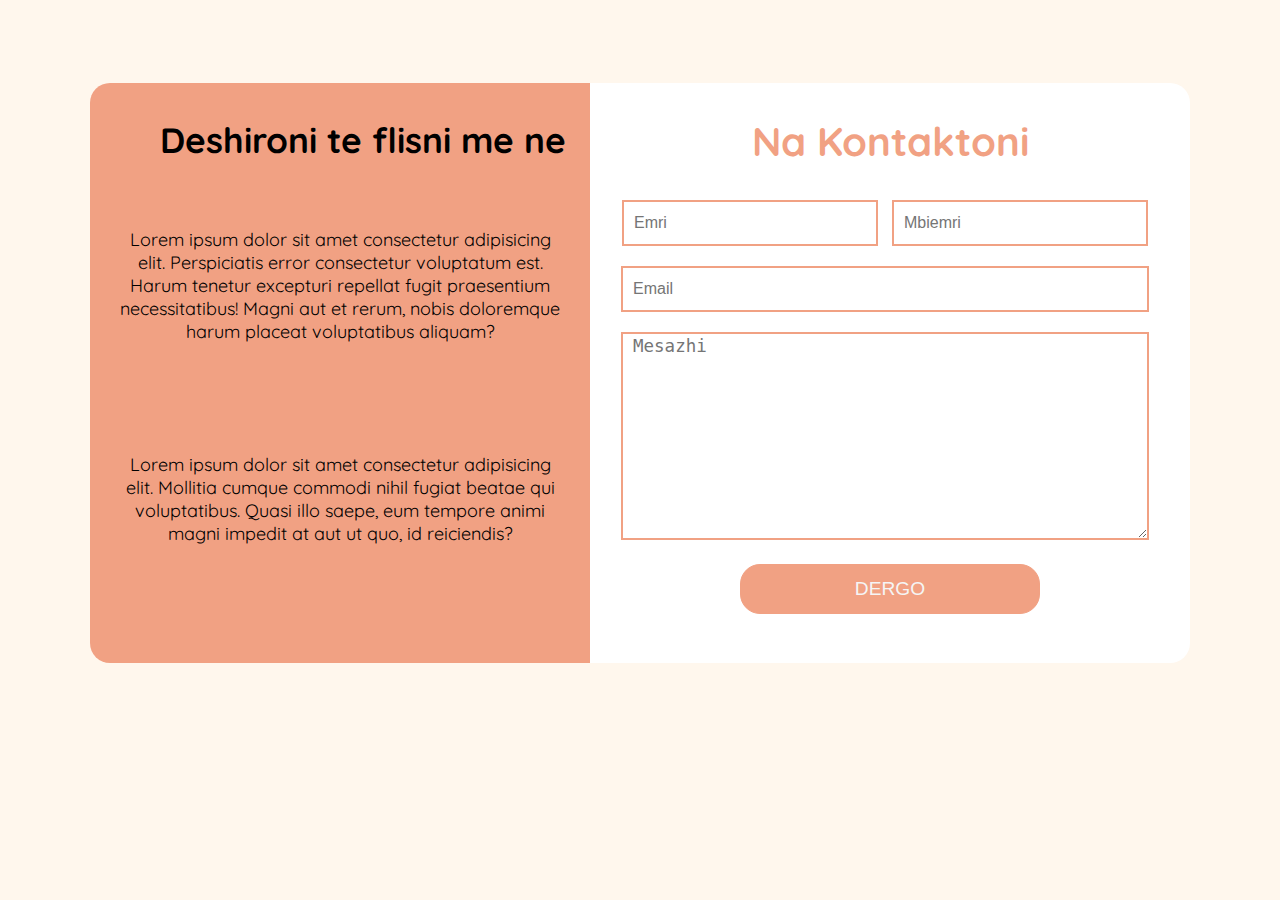
<file: Contact/index.html>
<!DOCTYPE html>
<html lang="en">
<head>
    <meta charset="UTF-8">
    <meta http-equiv="X-UA-Compatible" content="IE=edge">
    <meta name="viewport" content="width=device-width, initial-scale=1.0">
    <title>Contact</title>
    <link rel="stylesheet" href="contact.css">
</head>
<body>
    <div class="container">
        <div class="pershkrimi">
            <h3>Deshironi te flisni me ne</h3>
            <p>Lorem ipsum dolor sit amet consectetur adipisicing elit. Perspiciatis error consectetur voluptatum est. Harum tenetur excepturi repellat fugit praesentium necessitatibus! Magni aut et rerum, nobis doloremque harum placeat voluptatibus aliquam?</p>
            <br>
            <p>Lorem ipsum dolor sit amet consectetur adipisicing elit. Mollitia cumque commodi nihil fugiat beatae qui voluptatibus. Quasi illo saepe, eum tempore animi magni impedit at aut ut quo, id reiciendis?</p>
        </div>
        <div class="content">
            <h2>Na Kontaktoni</h2>

           <form action="" class="forma">
               
                <input type="text" placeholder="Emri" id="emri">
                <input type="text" placeholder="Mbiemri" id="emri">
                <br> <br>
                <input type="email" placeholder="Email" id="email">
                <br> <br>
                <textarea name="" id="" cols="30" rows="10" placeholder="Mesazhi"></textarea>
                <br><br>
                <button id="btn">DERGO</button>
            </form>
        </div>
    </div>
</body>
</html>
</file>
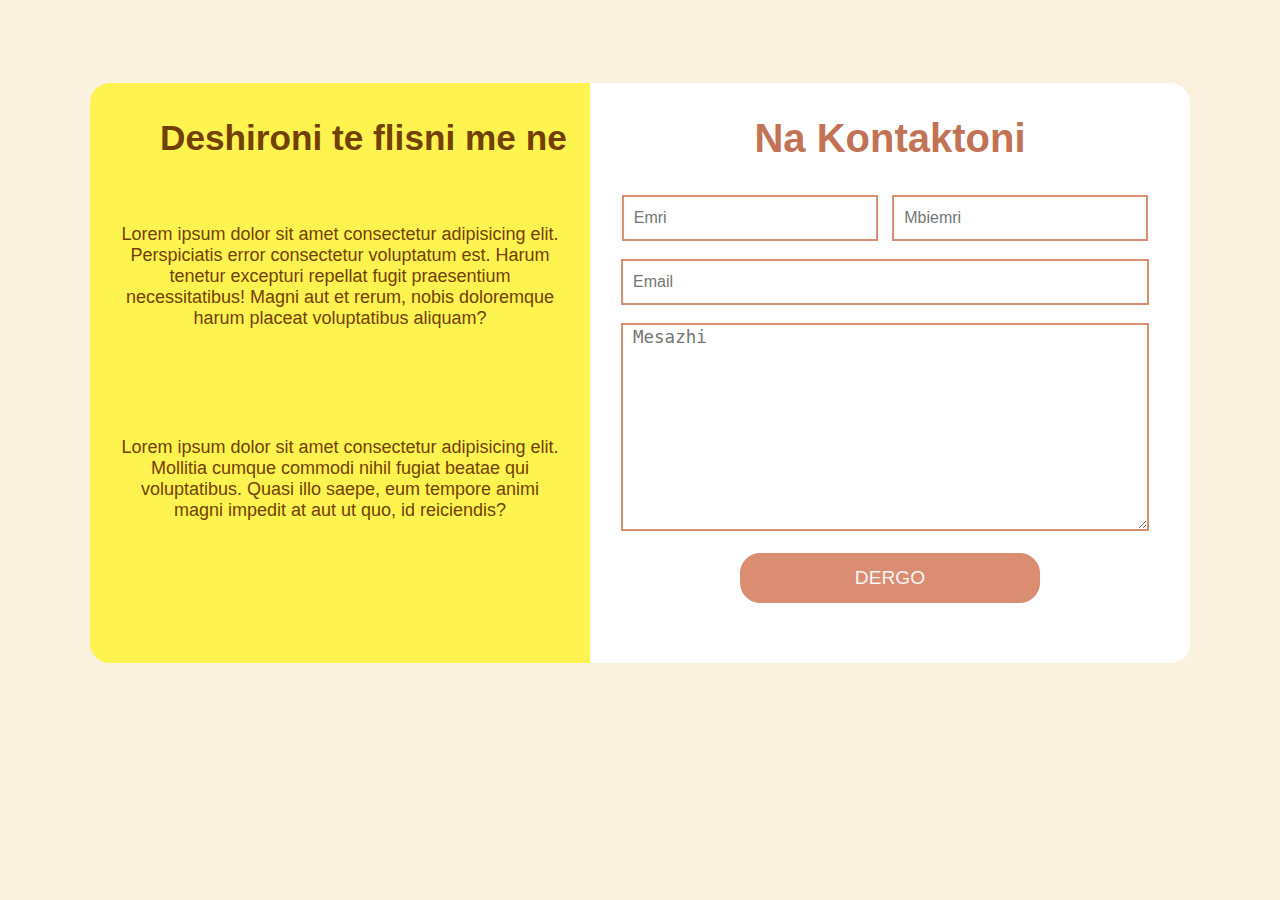
<file: OneDrive/Desktop/Tech Heroes/PROJEKTI FINAL/index.html>
<!DOCTYPE html>
<html lang="en">
<head>
    <meta charset="UTF-8">
    <meta http-equiv="X-UA-Compatible" content="IE=edge">
    <meta name="viewport" content="width=device-width, initial-scale=1.0">
    <title>Contact</title>
    <link rel="stylesheet" href="contact.css">
</head>
<body>
    <div class="container">
        <div class="pershkrimi">
            <h3>Deshironi te flisni me ne</h3>
            <p>Lorem ipsum dolor sit amet consectetur adipisicing elit. Perspiciatis error consectetur voluptatum est. Harum tenetur excepturi repellat fugit praesentium necessitatibus! Magni aut et rerum, nobis doloremque harum placeat voluptatibus aliquam?</p>
            <br>
            <p>Lorem ipsum dolor sit amet consectetur adipisicing elit. Mollitia cumque commodi nihil fugiat beatae qui voluptatibus. Quasi illo saepe, eum tempore animi magni impedit at aut ut quo, id reiciendis?</p>
        </div>
        <div class="content">
            <h2>Na Kontaktoni</h2>

           <form action="" class="forma">
               
                <input type="text" placeholder="Emri" id="emri">
                <input type="text" placeholder="Mbiemri" id="emri">
                <br> <br>
                <input type="email" placeholder="Email" id="email">
                <br> <br>
                <textarea name="" id="" cols="30" rows="10" placeholder="Mesazhi"></textarea>
                <br><br>
                <button id="btn">DERGO</button>
            </form>
        </div>
    </div>
</body>
</html>
</file>
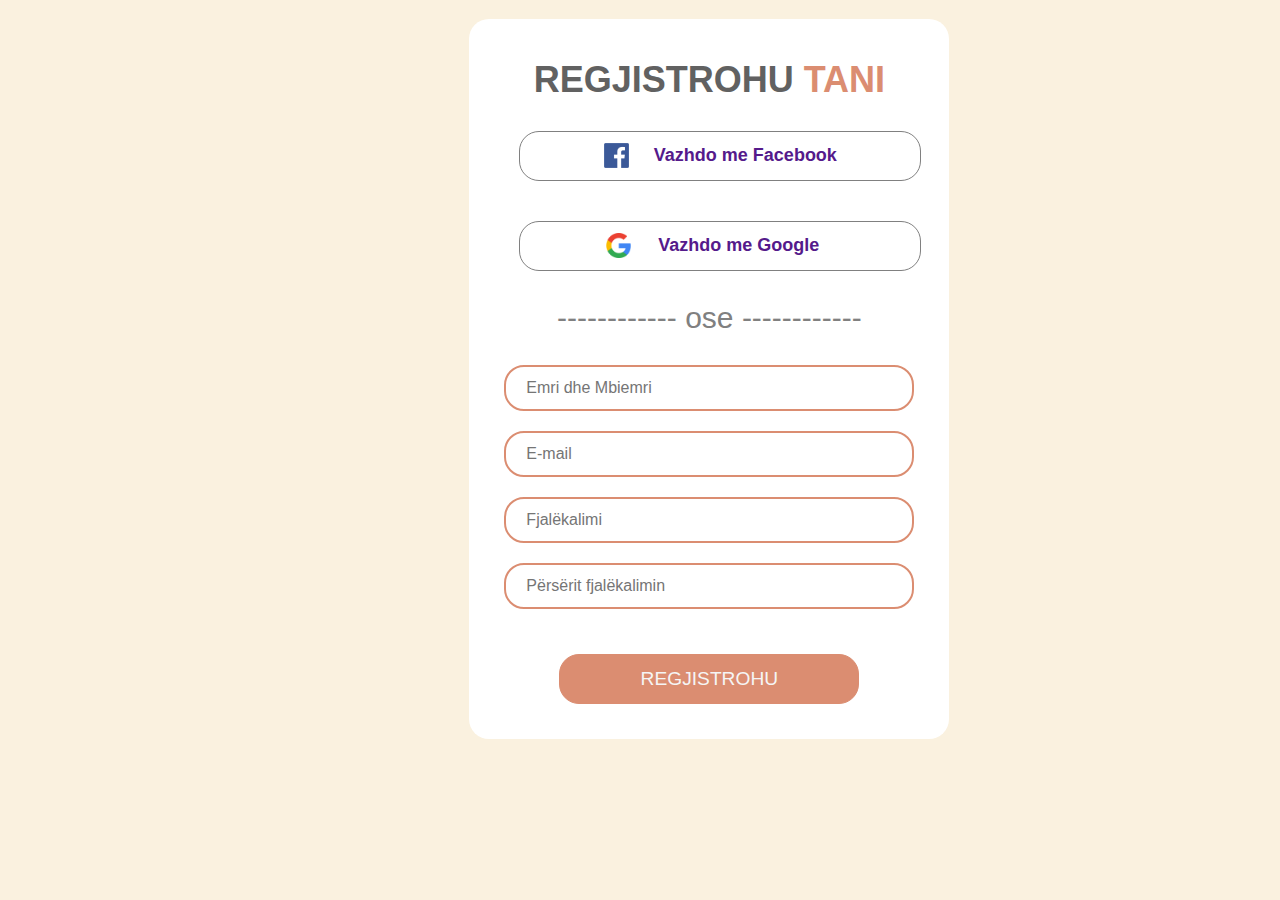
<file: register.html>
<!DOCTYPE html>
<html lang="en">
<head>
    <meta charset="UTF-8">
    <meta http-equiv="X-UA-Compatible" content="IE=edge">
    <meta name="viewport" content="width=device-width, initial-scale=1.0">
    <title>Register</title>
    <link rel="stylesheet" href="register.css">
</head>
<body>
    <div class="container">
        <div class="title">
            <h2>REGJISTROHU <span>TANI</span></h2>
        </div>
        <div class="facebook">
            <img src="Facebook.png" alt="">
            <p><a href="">Vazhdo me Facebook</a> </p>
        </div>
        <div class="google">
            <img src="Google.png" alt="">
            <p><a href="">Vazhdo me Google</a></p>
        </div>
        <div id="ose">
            <p>------------ ose ------------</p>
        </div>

        <form action="" class="forma">
            
            <input type="email" id="emri" placeholder="Emri dhe Mbiemri">
            <br>
            <input type="email" id="emri" placeholder="E-mail">
            <br>
            <input type="email" id="emri" placeholder="Fjalëkalimi ">
            <br>
            <input type="email" id="emri" placeholder="Përsërit fjalëkalimin">
            <br>

            <button id="btn">REGJISTROHU</button>
        </form>
    </div>
</body>
</html>
</file>
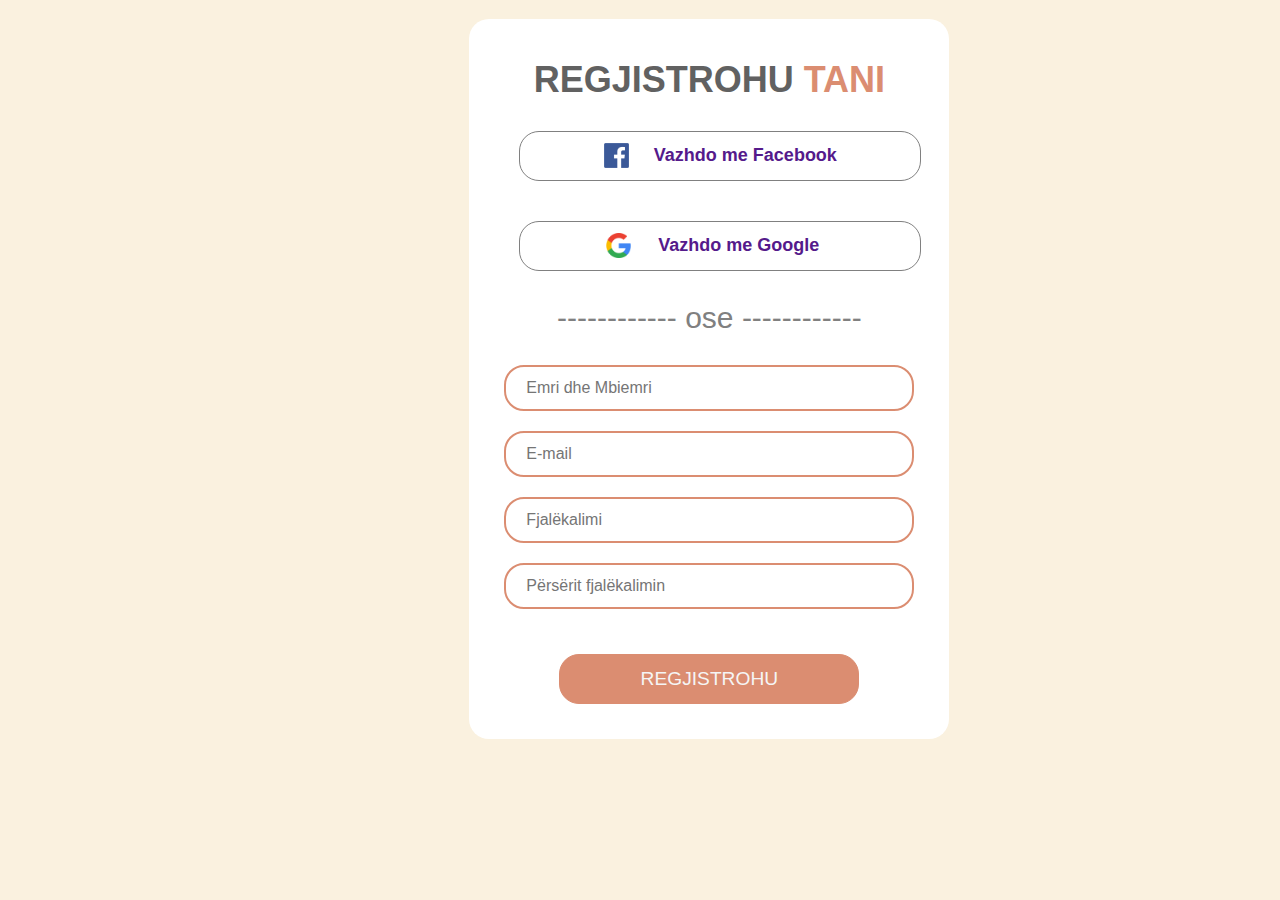
<file: OneDrive/Desktop/Tech Heroes/PROJEKTI FINAL/register.html>
<!DOCTYPE html>
<html lang="en">
<head>
    <meta charset="UTF-8">
    <meta http-equiv="X-UA-Compatible" content="IE=edge">
    <meta name="viewport" content="width=device-width, initial-scale=1.0">
    <title>Register</title>
    <link rel="stylesheet" href="register.css">
</head>
<body>
    <div class="container">
        <div class="title">
            <h2>REGJISTROHU <span>TANI</span></h2>
        </div>
        <div class="facebook">
            <img src="Facebook.png" alt="">
            <p><a href="">Vazhdo me Facebook</a> </p>
        </div>
        <div class="google">
            <img src="Google.png" alt="">
            <p><a href="">Vazhdo me Google</a></p>
        </div>
        <div id="ose">
            <p>------------ ose ------------</p>
        </div>

        <form action="" class="forma">
            
            <input type="email" id="emri" placeholder="Emri dhe Mbiemri">
            <br>
            <input type="email" id="emri" placeholder="E-mail">
            <br>
            <input type="email" id="emri" placeholder="Fjalëkalimi ">
            <br>
            <input type="email" id="emri" placeholder="Përsërit fjalëkalimin">
            <br>

            <button id="btn">REGJISTROHU</button>
        </form>
    </div>
</body>
</html>
</file>
<file: Contact/contact.css>
@import url('https://fonts.googleapis.com/css2?family=Quicksand&family=Roboto:wght@300&display=swap');


body{
    margin: 0%;
    padding: 0%;
    box-sizing: border-box;
    font-family: 'Quicksand', sans-serif;
    background-color: #FFF7ED;
}

.container{
    display: flex;
    justify-content: center;
    align-items: center;
    padding-top: 6.5%;
}

.pershkrimi{
    width: 500px;
    height: 580px;
    background-color: #F1A183;
    border-radius: 20px 0 0  20px;
}

.pershkrimi h3{
    font-size: 2.2rem;
    padding-left: 70px;
}
.pershkrimi p{
    text-align: center;
    margin: 30px;
    font-size: large;
    padding-top: 30px;
}
.content{
    width: 600px;
    height: 580px;
    background-color: white;
    text-align: center;
    border-radius: 0 20px 20px 0 ;
}

.content h2 {
    color: #F1A183;
    font-size: 2.5rem;
}


#emri{
    width: 15rem;
    height: 2.5rem;
    margin-right: 10px;
    font-size: medium;
    padding-left: 10px;
    border: 2px solid #F1A183;
}

#email{
    width: 32rem;
    height: 2.5rem;
    margin-right: 10px;
    font-size: medium;
    padding-left: 10px;
    border: 2px solid #F1A183;
}

form textarea{
    width: 32rem;
    margin-right: 10px;
    font-size: 17.5px;
    padding-left: 10px;
    border: 2px solid #F1A183;
}

#btn{
    width: 300px;
    height: 50px;
    background-color: #F1A183;
    border: 1px solid #F1A183;
    border-radius: 20px;
    font-size: larger;
    color: whitesmoke;
    cursor: pointer;
}

#btn:hover{
    background-color: #FFF7ED;
    color: #F1A183;
}
</file>
<file: OneDrive/Desktop/Tech Heroes/PROJEKTI FINAL/contact.css>
body{
    margin: 0%;
    padding: 0%;
    box-sizing: border-box;
    font-family: 'Gill Sans', 'Gill Sans MT', Calibri, 'Trebuchet MS', sans-serif;
    background-color: rgb(250, 241, 223);
}

.container{
    display: flex;
    justify-content: center;
    align-items: center;
    padding-top: 6.5%;
}

.pershkrimi{
    width: 500px;
    height: 580px;
    background-color: rgb(255, 243, 80);
    border-radius: 20px 0 0  20px;
}

.pershkrimi h3{
    font-size: 2.2rem;
    padding-left: 70px;
    color: rgb(114, 65, 2);
}
.pershkrimi p{
    text-align: center;
    margin: 30px;
    font-size: large;
    padding-top: 30px;
    color: rgb(114, 65, 2);
}
.content{
    width: 600px;
    height: 580px;
    background-color: white;
    text-align: center;
    border-radius: 0 20px 20px 0 ;
}

.content h2 {
    color: rgb(194, 114, 85);
    font-size: 2.5rem;
}


#emri{
    width: 15rem;
    height: 2.5rem;
    margin-right: 10px;
    font-size: medium;
    padding-left: 10px;
    border: 2px solid rgb(219, 141, 113);
}

#email{
    width: 32rem;
    height: 2.5rem;
    margin-right: 10px;
    font-size: medium;
    padding-left: 10px;
    border: 2px solid rgb(219, 141, 113);
}

form textarea{
    width: 32rem;
    margin-right: 10px;
    font-size: 17.5px;
    padding-left: 10px;
    border: 2px solid rgb(219, 141, 113);
}

#btn{
    width: 300px;
    height: 50px;
    background-color: rgb(219, 141, 113);
    border: 1px solid rgb(219, 141, 113);
    border-radius: 20px;
    font-size: larger;
    color: whitesmoke;
    cursor: pointer;
}

#btn:hover{
    background-color: rgb(253, 198, 95);
}
</file>
<file: register.css>
body{
    font-family: 'Gill Sans', 'Gill Sans MT', Calibri, 'Trebuchet MS', sans-serif;
    background-color: rgb(250, 241, 223);
}

.container{
    margin-left: 36.5%;
    margin-top: 1.5%;
    background-color: white;
    width: 30rem;
    height: 45rem;
    text-align: center;
    border-radius: 20px;
}

.title{
    color: rgb(97, 97, 97);
    padding-top: 10px;
    font-size: 1.5rem;
}
.title span{
    color: rgb(219, 141, 113);
}

.facebook img{
    width: 25px;
    height: 25px;
    margin-right: 25px;

}
.facebook p{
    font-size: large;
    font-weight: bold;
}
.facebook a{
    text-decoration: none;
}
.facebook{
    display: flex;
    justify-content: center;
    align-items: center;
    margin-bottom: 40px;
    border: 1px solid grey;
    border-radius: 20px;
    width: 25rem;
    height: 3rem;
    margin-left: 50px;
}

.google img{
    width: 25px;
    height: 25px;
    margin-right: 27px;
}
.google p{
    padding-right: 15px;
    font-size: large;
    font-weight: bold;
}
.google a{
    text-decoration: none;
}
.google{
    display: flex;
    justify-content: center;
    align-items: center;
    margin-top: 20px;
    border: 1px solid grey;
    border-radius: 20px;
    width: 25rem;
    height: 3rem;
    margin-left: 50px;
}


#btn{
    width: 300px;
    height: 50px;
    margin-top:  25px;
    background-color: rgb(219, 141, 113);
    border: 1px solid rgb(219, 141, 113);
    border-radius: 20px;
    font-size: larger;
    color: whitesmoke;
    cursor: pointer;
}

#btn:hover{
    background-color: rgb(253, 198, 95);
}

#ose p{
    font-size: 30px;
    color: grey;
}

#emri{
    width: 24rem;
    height: 2.5rem;
    margin-bottom: 20px;
    border-radius: 20px;
    border: 2px solid rgb(219, 141, 113);
    padding-left: 20px;
    font-size: medium;
}
</file>
<file: OneDrive/Desktop/Tech Heroes/PROJEKTI FINAL/register.css>
body{
    font-family: 'Gill Sans', 'Gill Sans MT', Calibri, 'Trebuchet MS', sans-serif;
    background-color: rgb(250, 241, 223);
}

.container{
    margin-left: 36.5%;
    margin-top: 1.5%;
    background-color: white;
    width: 30rem;
    height: 45rem;
    text-align: center;
    border-radius: 20px;
}

.title{
    color: rgb(97, 97, 97);
    padding-top: 10px;
    font-size: 1.5rem;
}
.title span{
    color: rgb(219, 141, 113);
}

.facebook img{
    width: 25px;
    height: 25px;
    margin-right: 25px;

}
.facebook p{
    font-size: large;
    font-weight: bold;
}
.facebook a{
    text-decoration: none;
}
.facebook{
    display: flex;
    justify-content: center;
    align-items: center;
    margin-bottom: 40px;
    border: 1px solid grey;
    border-radius: 20px;
    width: 25rem;
    height: 3rem;
    margin-left: 50px;
}

.google img{
    width: 25px;
    height: 25px;
    margin-right: 27px;
}
.google p{
    padding-right: 15px;
    font-size: large;
    font-weight: bold;
}
.google a{
    text-decoration: none;
}
.google{
    display: flex;
    justify-content: center;
    align-items: center;
    margin-top: 20px;
    border: 1px solid grey;
    border-radius: 20px;
    width: 25rem;
    height: 3rem;
    margin-left: 50px;
}


#btn{
    width: 300px;
    height: 50px;
    margin-top:  25px;
    background-color: rgb(219, 141, 113);
    border: 1px solid rgb(219, 141, 113);
    border-radius: 20px;
    font-size: larger;
    color: whitesmoke;
    cursor: pointer;
}

#btn:hover{
    background-color: rgb(253, 198, 95);
}

#ose p{
    font-size: 30px;
    color: grey;
}

#emri{
    width: 24rem;
    height: 2.5rem;
    margin-bottom: 20px;
    border-radius: 20px;
    border: 2px solid rgb(219, 141, 113);
    padding-left: 20px;
    font-size: medium;
}
</file>
